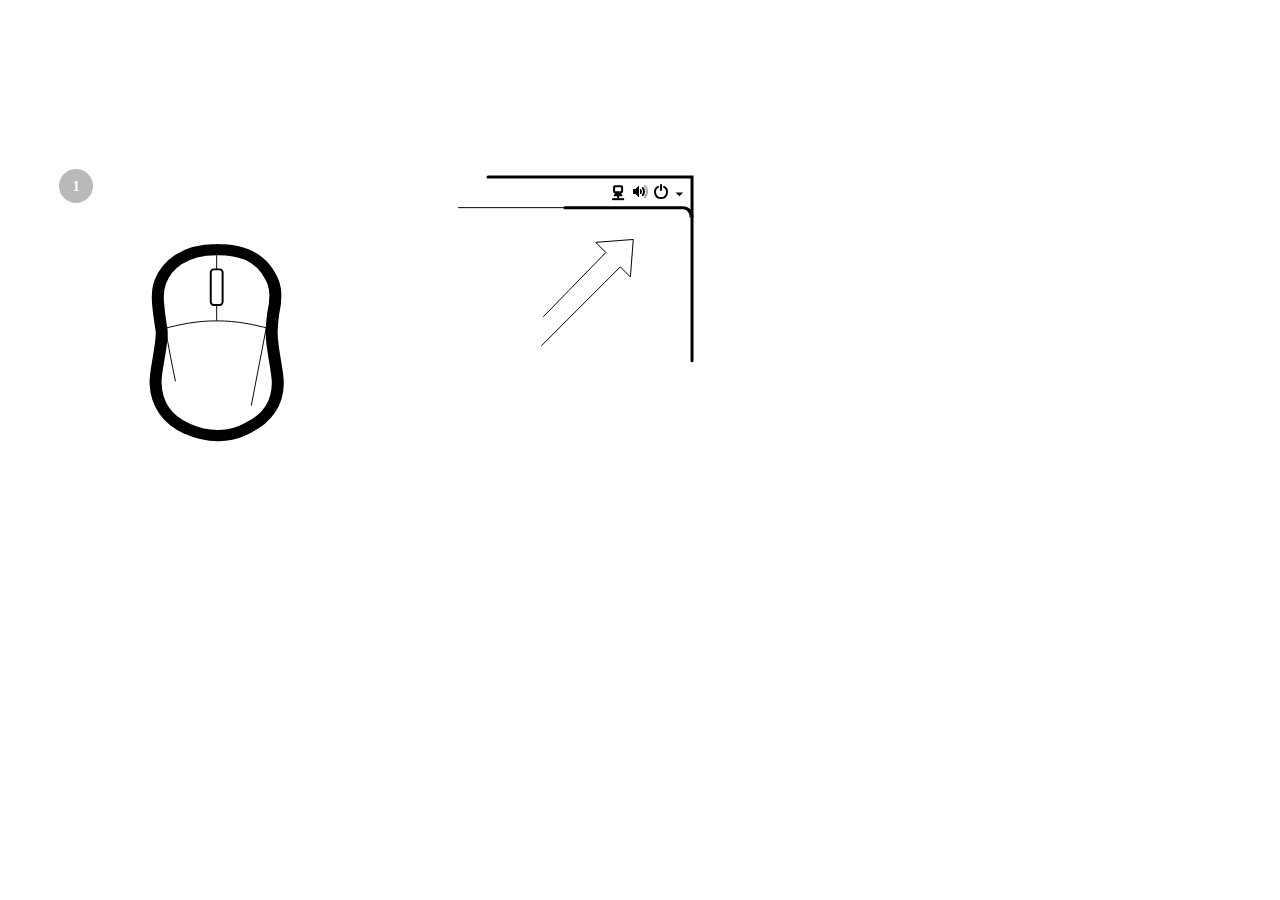
<file: gnome-help/C/gs-goa1/index.html>
<!DOCTYPE html>
<html><head data-gwd-animation-mode="proMode"><meta name="GCD" content="YTk3ODQ3ZWZhN2I4NzZmMzBkNTEwYjJl0903e4d1fb738ff34e916bdaeac182c2"/>
  <meta charset="utf-8">
  <meta name="generator" content="Google Web Designer 1.4.2.0915">
  <meta name="template" content="Banner 2.2.4">
  <meta name="environment" content="gwd-genericad">
  <meta name="viewport" content="width=device-width, initial-scale=1.0">
  <style type="text/css" id="gwd-lightbox-style">.gwd-lightbox{overflow:hidden}</style><style data-exports-type="gwd-pagedeck" data-gwd-node="true" type="text/css">.gwd-pagedeck{position:relative}.gwd-pagedeck>.gwd-page.transparent{opacity:0}.gwd-pagedeck>.gwd-page{position:absolute;top:0;left:0;-webkit-transition-property:-webkit-transform,opacity;-moz-transition-property:transform,opacity;transition-property:transform,opacity}.gwd-pagedeck>.gwd-page.linear{transition-timing-function:linear}.gwd-pagedeck>.gwd-page.ease-in{transition-timing-function:ease-in}.gwd-pagedeck>.gwd-page.ease-out{transition-timing-function:ease-out}.gwd-pagedeck>.gwd-page.ease{transition-timing-function:ease}.gwd-pagedeck>.gwd-page.ease-in-out{transition-timing-function:ease-in-out}</style><style data-exports-type="gwd-image" data-gwd-node="true" type="text/css">img[is=gwd-image].scaled-proportionally{background-repeat:no-repeat;background-position:center}</style><style data-exports-type="gwd-page" data-gwd-node="true" type="text/css">.gwd-inactive{visibility:hidden}</style>
  <style type="text/css" media="screen">html,body{width:100%;height:100%;margin:0px}.gwd-page-container{position:relative;width:100%;height:100%}.gwd-page-content{-webkit-transform:perspective(1400px) matrix3d(1, 0, 0, 0, 0, 1, 0, 0, 0, 0, 1, 0, 0, 0, 0, 1);-webkit-transform-style:preserve-3d;position:absolute;background-color:transparent}.gwd-page-wrapper{position:absolute;-webkit-transform:translateZ(0);background-color:#fff}.gwd-page-size{width:800px;height:600px}.gwd-img-1dkf{position:absolute;width:840px;height:400px;left:-11px;top:99px}.gwd-img-1uzx{position:absolute;opacity:0;left:449px;top:379px;-webkit-transform-origin:50% 50%;-webkit-transform:matrix3d(1, 0, 0, 0, 0, 1, 0, 0, 0, 0, 1, 0, 0, 0, 0, 1);width:32px;height:48px}.gwd-img-4pz1{position:absolute;width:220px;height:240px;opacity:0;left:469px;top:171px}@-webkit-keyframes gwd-gen-1tchgwdanimation_gwd-keyframes{0%{opacity:0;left:469px;top:171px;-webkit-animation-timing-function:ease}45.83%{opacity:0;left:469px;top:171px;-webkit-animation-timing-function:ease}52.78%{opacity:1;left:469px;top:197px;-webkit-animation-timing-function:ease}72.22%{opacity:1;left:469px;top:197px;-webkit-animation-timing-function:ease}79.17%{opacity:0;left:469px;top:234px;-webkit-animation-timing-function:linear}100%{opacity:0;left:469px;top:234px;-webkit-animation-timing-function:linear}}#page1.gwd-play-animation .gwd-gen-7oargwdanimation{-webkit-animation:gwd-gen-7oargwdanimation_gwd-keyframes 7.2s linear 0s infinite normal forwards}#page1.gwd-play-animation .gwd-gen-1tchgwdanimation{-webkit-animation:gwd-gen-1tchgwdanimation_gwd-keyframes 7.2s linear 0s infinite normal forwards}@-webkit-keyframes gwd-gen-7oargwdanimation_gwd-keyframes{0%{opacity:0;left:449px;top:379px;-webkit-transform-origin:50% 50%;-webkit-transform:matrix3d(1, 0, 0, 0, 0, 1, 0, 0, 0, 0, 1, 0, 0, 0, 0, 1);width:32px;height:48px;-webkit-animation-timing-function:linear}2.78%{opacity:0;left:449px;top:379px;-webkit-transform-origin:50% 50%;-webkit-transform:matrix3d(1, 0, 0, 0, 0, 1, 0, 0, 0, 0, 1, 0, 0, 0, 0, 1);width:32px;height:48px;-webkit-animation-timing-function:ease}15.28%{opacity:1;left:449px;top:379px;-webkit-transform-origin:50% 50%;-webkit-transform:matrix3d(1, 0, 0, 0, 0, 1, 0, 0, 0, 0, 1, 0, 0, 0, 0, 1);width:32px;height:48px;-webkit-animation-timing-function:ease}37.5%{opacity:0.999999940395355;left:646px;top:192px;-webkit-transform-origin:0px 0px 0px;-webkit-transform:matrix3d(1, 0, 0, 0, 0, 1, 0, 0, 0, 0, 1, 0, 0, 0, 0, 1);width:32px;height:48px;-webkit-animation-timing-function:linear}44.44%{opacity:0.999999940395355;left:646px;top:192px;-webkit-transform-origin:0px 0px;-webkit-transform:matrix(1, 0, 0, 1, 0, 0);width:32px;height:48px;-webkit-animation-timing-function:linear}45.83%{opacity:0.999999940395355;left:646px;top:192px;-webkit-transform-origin:0px 0px;-webkit-transform:matrix(1, 0, 0, 1, 0, 0);width:24px;height:36px;-webkit-animation-timing-function:linear}48.61%{opacity:0.999999940395355;left:646px;top:192px;-webkit-transform-origin:0px 0px;-webkit-transform:matrix(1, 0, 0, 1, 0, 0);width:32px;height:48px;-webkit-animation-timing-function:linear}58.33%{opacity:0.999999940395355;left:646px;top:192px;-webkit-transform-origin:0px 0px;-webkit-transform:matrix(1, 0, 0, 1, 0, 0);width:32px;height:48px;-webkit-animation-timing-function:linear}65.28%{opacity:0.999999940395355;left:508px;top:393px;-webkit-transform-origin:0px 0px;-webkit-transform:matrix(1, 0, 0, 1, 0, 0);width:32px;height:48px;-webkit-animation-timing-function:linear}70.83%{left:508px;top:393px;width:32px;height:48px;-webkit-animation-timing-function:linear}72.22%{opacity:0.999999940395355;left:508px;top:393px;-webkit-transform-origin:0px 0px;-webkit-transform:matrix(1, 0, 0, 1, 0, 0);width:24px;height:36px;-webkit-animation-timing-function:linear}75%{opacity:0.999999940395355;left:508px;top:393px;-webkit-transform-origin:0px 0px;-webkit-transform:matrix(1, 0, 0, 1, 0, 0);width:32px;height:48px;-webkit-animation-timing-function:linear}88.89%{left:508px;top:393px;-webkit-animation-timing-function:linear}100%{opacity:0;left:508px;top:393px;-webkit-transform-origin:0px 0px;-webkit-transform:matrix(1, 0, 0, 1, 0, 0);width:32px;height:48px;-webkit-animation-timing-function:linear}}</style>
  
  
  
  <script data-source="googbase_min.js" data-version="3" data-exports-type="googbase" type="text/javascript">+function(){(window.goog=window.goog||{}).inherits=function(a,d){function b(){}b.prototype=d.prototype;a.b=d.prototype;a.prototype=new b;a.prototype.constructor=a;a.a=function(a,b,f){for(var e=Array(arguments.length-2),c=2;c<arguments.length;c++)e[c-2]=arguments[c];return d.prototype[b].apply(a,e)}};}()
</script>
  <script data-source="gwd_webcomponents_min.js" data-version="4" data-exports-type="gwd_webcomponents" type="text/javascript">/**
 * @license
 * Copyright (c) 2014 The Polymer Project Authors. All rights reserved.
 * This code may only be used under the BSD style license found at http://polymer.github.io/LICENSE.txt
 * The complete set of authors may be found at http://polymer.github.io/AUTHORS.txt
 * The complete set of contributors may be found at http://polymer.github.io/CONTRIBUTORS.txt
 * Code distributed by Google as part of the polymer project is also
 * subject to an additional IP rights grant found at http://polymer.github.io/PATENTS.txt
 */
// @version 0.7.12
"undefined"==typeof WeakMap&&!function(){var e=Object.defineProperty,t=Date.now()%1e9,n=function(){this.name="__st"+(1e9*Math.random()>>>0)+(t++ +"__")};n.prototype={set:function(t,n){var o=t[this.name];return o&&o[0]===t?o[1]=n:e(t,this.name,{value:[t,n],writable:!0}),this},get:function(e){var t;return(t=e[this.name])&&t[0]===e?t[1]:void 0},"delete":function(e){var t=e[this.name];return t&&t[0]===e?(t[0]=t[1]=void 0,!0):!1},has:function(e){var t=e[this.name];return t?t[0]===e:!1}},window.WeakMap=n}(),function(e){function t(e){_.push(e),b||(b=!0,w(o))}function n(e){return window.ShadowDOMPolyfill&&window.ShadowDOMPolyfill.wrapIfNeeded(e)||e}function o(){b=!1;var e=_;_=[],e.sort(function(e,t){return e.uid_-t.uid_});var t=!1;e.forEach(function(e){var n=e.takeRecords();r(e),n.length&&(e.callback_(n,e),t=!0)}),t&&o()}function r(e){e.nodes_.forEach(function(t){var n=h.get(t);n&&n.forEach(function(t){t.observer===e&&t.removeTransientObservers()})})}function i(e,t){for(var n=e;n;n=n.parentNode){var o=h.get(n);if(o)for(var r=0;r<o.length;r++){var i=o[r],a=i.options;if(n===e||a.subtree){var d=t(a);d&&i.enqueue(d)}}}}function a(e){this.callback_=e,this.nodes_=[],this.records_=[],this.uid_=++E}function d(e,t){this.type=e,this.target=t,this.addedNodes=[],this.removedNodes=[],this.previousSibling=null,this.nextSibling=null,this.attributeName=null,this.attributeNamespace=null,this.oldValue=null}function s(e){var t=new d(e.type,e.target);return t.addedNodes=e.addedNodes.slice(),t.removedNodes=e.removedNodes.slice(),t.previousSibling=e.previousSibling,t.nextSibling=e.nextSibling,t.attributeName=e.attributeName,t.attributeNamespace=e.attributeNamespace,t.oldValue=e.oldValue,t}function u(e,t){return y=new d(e,t)}function c(e){return N?N:(N=s(y),N.oldValue=e,N)}function f(){y=N=void 0}function l(e){return e===N||e===y}function p(e,t){return e===t?e:N&&l(e)?N:null}function m(e,t,n){this.observer=e,this.target=t,this.options=n,this.transientObservedNodes=[]}var w,h=new WeakMap;if(/Trident|Edge/.test(navigator.userAgent))w=setTimeout;else if(window.setImmediate)w=window.setImmediate;else{var v=[],g=String(Math.random());window.addEventListener("message",function(e){if(e.data===g){var t=v;v=[],t.forEach(function(e){e()})}}),w=function(e){v.push(e),window.postMessage(g,"*")}}var b=!1,_=[],E=0;a.prototype={observe:function(e,t){if(e=n(e),!t.childList&&!t.attributes&&!t.characterData||t.attributeOldValue&&!t.attributes||t.attributeFilter&&t.attributeFilter.length&&!t.attributes||t.characterDataOldValue&&!t.characterData)throw new SyntaxError;var o=h.get(e);o||h.set(e,o=[]);for(var r,i=0;i<o.length;i++)if(o[i].observer===this){r=o[i],r.removeListeners(),r.options=t;break}r||(r=new m(this,e,t),o.push(r),this.nodes_.push(e)),r.addListeners()},disconnect:function(){this.nodes_.forEach(function(e){for(var t=h.get(e),n=0;n<t.length;n++){var o=t[n];if(o.observer===this){o.removeListeners(),t.splice(n,1);break}}},this),this.records_=[]},takeRecords:function(){var e=this.records_;return this.records_=[],e}};var y,N;m.prototype={enqueue:function(e){var n=this.observer.records_,o=n.length;if(n.length>0){var r=n[o-1],i=p(r,e);if(i)return void(n[o-1]=i)}else t(this.observer);n[o]=e},addListeners:function(){this.addListeners_(this.target)},addListeners_:function(e){var t=this.options;t.attributes&&e.addEventListener("DOMAttrModified",this,!0),t.characterData&&e.addEventListener("DOMCharacterDataModified",this,!0),t.childList&&e.addEventListener("DOMNodeInserted",this,!0),(t.childList||t.subtree)&&e.addEventListener("DOMNodeRemoved",this,!0)},removeListeners:function(){this.removeListeners_(this.target)},removeListeners_:function(e){var t=this.options;t.attributes&&e.removeEventListener("DOMAttrModified",this,!0),t.characterData&&e.removeEventListener("DOMCharacterDataModified",this,!0),t.childList&&e.removeEventListener("DOMNodeInserted",this,!0),(t.childList||t.subtree)&&e.removeEventListener("DOMNodeRemoved",this,!0)},addTransientObserver:function(e){if(e!==this.target){this.addListeners_(e),this.transientObservedNodes.push(e);var t=h.get(e);t||h.set(e,t=[]),t.push(this)}},removeTransientObservers:function(){var e=this.transientObservedNodes;this.transientObservedNodes=[],e.forEach(function(e){this.removeListeners_(e);for(var t=h.get(e),n=0;n<t.length;n++)if(t[n]===this){t.splice(n,1);break}},this)},handleEvent:function(e){switch(e.stopImmediatePropagation(),e.type){case"DOMAttrModified":var t=e.attrName,n=e.relatedNode.namespaceURI,o=e.target,r=new u("attributes",o);r.attributeName=t,r.attributeNamespace=n;var a=e.attrChange===MutationEvent.ADDITION?null:e.prevValue;i(o,function(e){return!e.attributes||e.attributeFilter&&e.attributeFilter.length&&-1===e.attributeFilter.indexOf(t)&&-1===e.attributeFilter.indexOf(n)?void 0:e.attributeOldValue?c(a):r});break;case"DOMCharacterDataModified":var o=e.target,r=u("characterData",o),a=e.prevValue;i(o,function(e){return e.characterData?e.characterDataOldValue?c(a):r:void 0});break;case"DOMNodeRemoved":this.addTransientObserver(e.target);case"DOMNodeInserted":var d,s,l=e.target;"DOMNodeInserted"===e.type?(d=[l],s=[]):(d=[],s=[l]);var p=l.previousSibling,m=l.nextSibling,r=u("childList",e.target.parentNode);r.addedNodes=d,r.removedNodes=s,r.previousSibling=p,r.nextSibling=m,i(e.relatedNode,function(e){return e.childList?r:void 0})}f()}},e.JsMutationObserver=a,e.MutationObserver||(e.MutationObserver=a)}(window),window.CustomElements=window.CustomElements||{flags:{}},function(e){var t=e.flags,n=[],o=function(e){n.push(e)},r=function(){n.forEach(function(t){t(e)})};e.addModule=o,e.initializeModules=r,e.hasNative=Boolean(document.registerElement),e.isIE=/Trident/.test(navigator.userAgent),e.useNative=!t.register&&e.hasNative&&!window.ShadowDOMPolyfill&&(!window.HTMLImports||window.HTMLImports.useNative)}(window.CustomElements),window.CustomElements.addModule(function(e){function t(e,t){n(e,function(e){return t(e)?!0:void o(e,t)}),o(e,t)}function n(e,t,o){var r=e.firstElementChild;if(!r)for(r=e.firstChild;r&&r.nodeType!==Node.ELEMENT_NODE;)r=r.nextSibling;for(;r;)t(r,o)!==!0&&n(r,t,o),r=r.nextElementSibling;return null}function o(e,n){for(var o=e.shadowRoot;o;)t(o,n),o=o.olderShadowRoot}function r(e,t){i(e,t,[])}function i(e,t,n){if(e=window.wrap(e),!(n.indexOf(e)>=0)){n.push(e);for(var o,r=e.querySelectorAll("link[rel="+a+"]"),d=0,s=r.length;s>d&&(o=r[d]);d++)o["import"]&&i(o["import"],t,n);t(e)}}var a=window.HTMLImports?window.HTMLImports.IMPORT_LINK_TYPE:"none";e.forDocumentTree=r,e.forSubtree=t}),window.CustomElements.addModule(function(e){function t(e,t){return n(e,t)||o(e,t)}function n(t,n){return e.upgrade(t,n)?!0:void(n&&a(t))}function o(e,t){b(e,function(e){return n(e,t)?!0:void 0})}function r(e){N.push(e),y||(y=!0,setTimeout(i))}function i(){y=!1;for(var e,t=N,n=0,o=t.length;o>n&&(e=t[n]);n++)e();N=[]}function a(e){E?r(function(){d(e)}):d(e)}function d(e){e.__upgraded__&&!e.__attached&&(e.__attached=!0,e.attachedCallback&&e.attachedCallback())}function s(e){u(e),b(e,function(e){u(e)})}function u(e){E?r(function(){c(e)}):c(e)}function c(e){e.__upgraded__&&e.__attached&&(e.__attached=!1,e.detachedCallback&&e.detachedCallback())}function f(e){for(var t=e,n=window.wrap(document);t;){if(t==n)return!0;t=t.parentNode||t.nodeType===Node.DOCUMENT_FRAGMENT_NODE&&t.host}}function l(e){if(e.shadowRoot&&!e.shadowRoot.__watched){g.dom&&console.log("watching shadow-root for: ",e.localName);for(var t=e.shadowRoot;t;)w(t),t=t.olderShadowRoot}}function p(e,n){if(g.dom){var o=n[0];if(o&&"childList"===o.type&&o.addedNodes&&o.addedNodes){for(var r=o.addedNodes[0];r&&r!==document&&!r.host;)r=r.parentNode;var i=r&&(r.URL||r._URL||r.host&&r.host.localName)||"";i=i.split("/?").shift().split("/").pop()}console.group("mutations (%d) [%s]",n.length,i||"")}var a=f(e);n.forEach(function(e){"childList"===e.type&&(M(e.addedNodes,function(e){e.localName&&t(e,a)}),M(e.removedNodes,function(e){e.localName&&s(e)}))}),g.dom&&console.groupEnd()}function m(e){for(e=window.wrap(e),e||(e=window.wrap(document));e.parentNode;)e=e.parentNode;var t=e.__observer;t&&(p(e,t.takeRecords()),i())}function w(e){if(!e.__observer){var t=new MutationObserver(p.bind(this,e));t.observe(e,{childList:!0,subtree:!0}),e.__observer=t}}function h(e){e=window.wrap(e),g.dom&&console.group("upgradeDocument: ",e.baseURI.split("/").pop());var n=e===window.wrap(document);t(e,n),w(e),g.dom&&console.groupEnd()}function v(e){_(e,h)}var g=e.flags,b=e.forSubtree,_=e.forDocumentTree,E=!window.MutationObserver||window.MutationObserver===window.JsMutationObserver;e.hasPolyfillMutations=E;var y=!1,N=[],M=Array.prototype.forEach.call.bind(Array.prototype.forEach),O=Element.prototype.createShadowRoot;O&&(Element.prototype.createShadowRoot=function(){var e=O.call(this);return window.CustomElements.watchShadow(this),e}),e.watchShadow=l,e.upgradeDocumentTree=v,e.upgradeDocument=h,e.upgradeSubtree=o,e.upgradeAll=t,e.attached=a,e.takeRecords=m}),window.CustomElements.addModule(function(e){function t(t,o){if(!t.__upgraded__&&t.nodeType===Node.ELEMENT_NODE){var r=t.getAttribute("is"),i=e.getRegisteredDefinition(t.localName)||e.getRegisteredDefinition(r);if(i&&(r&&i.tag==t.localName||!r&&!i["extends"]))return n(t,i,o)}}function n(t,n,r){return a.upgrade&&console.group("upgrade:",t.localName),n.is&&t.setAttribute("is",n.is),o(t,n),t.__upgraded__=!0,i(t),r&&e.attached(t),e.upgradeSubtree(t,r),a.upgrade&&console.groupEnd(),t}function o(e,t){Object.__proto__?e.__proto__=t.prototype:(r(e,t.prototype,t["native"]),e.__proto__=t.prototype)}function r(e,t,n){for(var o={},r=t;r!==n&&r!==HTMLElement.prototype;){for(var i,a=Object.getOwnPropertyNames(r),d=0;i=a[d];d++)o[i]||(Object.defineProperty(e,i,Object.getOwnPropertyDescriptor(r,i)),o[i]=1);r=Object.getPrototypeOf(r)}}function i(e){e.createdCallback&&e.createdCallback()}var a=e.flags;e.upgrade=t,e.upgradeWithDefinition=n,e.implementPrototype=o}),window.CustomElements.addModule(function(e){function t(t,o){var s=o||{};if(!t)throw new Error("document.registerElement: first argument `name` must not be empty");if(t.indexOf("-")<0)throw new Error("document.registerElement: first argument ('name') must contain a dash ('-'). Argument provided was '"+String(t)+"'.");if(r(t))throw new Error("Failed to execute 'registerElement' on 'Document': Registration failed for type '"+String(t)+"'. The type name is invalid.");if(u(t))throw new Error("DuplicateDefinitionError: a type with name '"+String(t)+"' is already registered");return s.prototype||(s.prototype=Object.create(HTMLElement.prototype)),s.__name=t.toLowerCase(),s.lifecycle=s.lifecycle||{},s.ancestry=i(s["extends"]),a(s),d(s),n(s.prototype),c(s.__name,s),s.ctor=f(s),s.ctor.prototype=s.prototype,s.prototype.constructor=s.ctor,e.ready&&v(document),s.ctor}function n(e){if(!e.setAttribute._polyfilled){var t=e.setAttribute;e.setAttribute=function(e,n){o.call(this,e,n,t)};var n=e.removeAttribute;e.removeAttribute=function(e){o.call(this,e,null,n)},e.setAttribute._polyfilled=!0}}function o(e,t,n){e=e.toLowerCase();var o=this.getAttribute(e);n.apply(this,arguments);var r=this.getAttribute(e);this.attributeChangedCallback&&r!==o&&this.attributeChangedCallback(e,o,r)}function r(e){for(var t=0;t<y.length;t++)if(e===y[t])return!0}function i(e){var t=u(e);return t?i(t["extends"]).concat([t]):[]}function a(e){for(var t,n=e["extends"],o=0;t=e.ancestry[o];o++)n=t.is&&t.tag;e.tag=n||e.__name,n&&(e.is=e.__name)}function d(e){if(!Object.__proto__){var t=HTMLElement.prototype;if(e.is){var n=document.createElement(e.tag);t=Object.getPrototypeOf(n)}for(var o,r=e.prototype,i=!1;r;)r==t&&(i=!0),o=Object.getPrototypeOf(r),o&&(r.__proto__=o),r=o;i||console.warn(e.tag+" prototype not found in prototype chain for "+e.is),e["native"]=t}}function s(e){return b(O(e.tag),e)}function u(e){return e?N[e.toLowerCase()]:void 0}function c(e,t){N[e]=t}function f(e){return function(){return s(e)}}function l(e,t,n){return e===M?p(t,n):D(e,t)}function p(e,t){e&&(e=e.toLowerCase()),t&&(t=t.toLowerCase());var n=u(t||e);if(n){if(e==n.tag&&t==n.is)return new n.ctor;if(!t&&!n.is)return new n.ctor}var o;return t?(o=p(e),o.setAttribute("is",t),o):(o=O(e),e.indexOf("-")>=0&&_(o,HTMLElement),o)}function m(e,t){var n=e[t];e[t]=function(){var e=n.apply(this,arguments);return g(e),e}}var w,h=e.isIE,v=e.upgradeDocumentTree,g=e.upgradeAll,b=e.upgradeWithDefinition,_=e.implementPrototype,E=e.useNative,y=["annotation-xml","color-profile","font-face","font-face-src","font-face-uri","font-face-format","font-face-name","missing-glyph"],N={},M="http://www.w3.org/1999/xhtml",O=document.createElement.bind(document),D=document.createElementNS.bind(document);w=Object.__proto__||E?function(e,t){return e instanceof t}:function(e,t){if(e instanceof t)return!0;for(var n=e;n;){if(n===t.prototype)return!0;n=n.__proto__}return!1},m(Node.prototype,"cloneNode"),m(document,"importNode"),h&&!function(){var e=document.importNode;document.importNode=function(){var t=e.apply(document,arguments);if(t.nodeType==t.DOCUMENT_FRAGMENT_NODE){var n=document.createDocumentFragment();return n.appendChild(t),n}return t}}(),document.registerElement=t,document.createElement=p,document.createElementNS=l,e.registry=N,e["instanceof"]=w,e.reservedTagList=y,e.getRegisteredDefinition=u,document.register=document.registerElement}),function(e){function t(){a(window.wrap(document)),window.CustomElements.ready=!0;var e=window.requestAnimationFrame||function(e){setTimeout(e,16)};e(function(){setTimeout(function(){window.CustomElements.readyTime=Date.now(),window.HTMLImports&&(window.CustomElements.elapsed=window.CustomElements.readyTime-window.HTMLImports.readyTime),document.dispatchEvent(new CustomEvent("WebComponentsReady",{bubbles:!0}))})})}var n=e.useNative,o=e.initializeModules,r=e.isIE;if(n){var i=function(){};e.watchShadow=i,e.upgrade=i,e.upgradeAll=i,e.upgradeDocumentTree=i,e.upgradeSubtree=i,e.takeRecords=i,e["instanceof"]=function(e,t){return e instanceof t}}else o();var a=e.upgradeDocumentTree,d=e.upgradeDocument;if(window.wrap||(window.ShadowDOMPolyfill?(window.wrap=window.ShadowDOMPolyfill.wrapIfNeeded,window.unwrap=window.ShadowDOMPolyfill.unwrapIfNeeded):window.wrap=window.unwrap=function(e){return e}),window.HTMLImports&&(window.HTMLImports.__importsParsingHook=function(e){e["import"]&&d(wrap(e["import"]))}),r&&"function"!=typeof window.CustomEvent&&(window.CustomEvent=function(e,t){t=t||{};var n=document.createEvent("CustomEvent");return n.initCustomEvent(e,Boolean(t.bubbles),Boolean(t.cancelable),t.detail),n.preventDefault=function(){Object.defineProperty(this,"defaultPrevented",{get:function(){return!0}})},n},window.CustomEvent.prototype=window.Event.prototype),"complete"===document.readyState||e.flags.eager)t();else if("interactive"!==document.readyState||window.attachEvent||window.HTMLImports&&!window.HTMLImports.ready){var s=window.HTMLImports&&!window.HTMLImports.ready?"HTMLImportsLoaded":"DOMContentLoaded";window.addEventListener(s,t)}else t()}(window.CustomElements);
"undefined"==typeof window.CustomEvent&&(window.CustomEvent=function(c,a){a=a||{};var b=document.createEvent("CustomEvent");b.initCustomEvent(c,Boolean(a.bubbles),Boolean(a.cancelable),a.detail);return b},window.CustomEvent.prototype=window.Event.prototype);"undefined"==typeof document.register&&(document.register=function(){return document.registerElement.apply(document,arguments)});

</script>
  <script data-source="gwdpage_min.js" data-version="8" data-exports-type="gwd-page" type="text/javascript">-function(){"use strict";var b;var c=function(a){setTimeout(a,0)};var d=function(a,h){var e;e=document.createEvent("Event");e.initEvent(a,!0,!0);h.dispatchEvent(e)};var f=function(){};goog.inherits(f,HTMLDivElement);b=f.prototype;b.createdCallback=function(){this.h=this.i.bind(this);this.a=[];this.g=this.b=this.f=!1;var a=parseInt(this.getAttribute("data-gwd-width"),10)||this.clientWidth;this.j=(parseInt(this.getAttribute("data-gwd-height"),10)||this.clientHeight)>=a;this.c=!1};
b.attachedCallback=function(){this.addEventListener("ready",this.h,!1);c(function(){this.a=Array.prototype.slice.call(this.querySelectorAll("*")).filter(function(a){return"function"!=typeof a.gwdLoad||"function"!=typeof a.gwdIsLoaded||a.gwdIsLoaded()?!1:!0},this);this.g=!0;0<this.a.length?(this.style.visibility="hidden",this.f=!1):g(this);this.b=!0;d("attached",this)}.bind(this))};
b.detachedCallback=function(){this.removeEventListener("ready",this.h,!1);this.classList.remove("gwd-play-animation");d("detached",this)};b.gwdActivate=function(){this.classList.remove("gwd-inactive");Array.prototype.slice.call(this.querySelectorAll("*")).forEach(function(a){"function"==typeof a.gwdActivate&&"function"==typeof a.gwdIsActive&&0==a.gwdIsActive()&&a.gwdActivate()});this.c=!0;this.b?this.b=!1:d("attached",this);d("pageactivated",this)};
b.gwdDeactivate=function(){this.classList.add("gwd-inactive");this.classList.remove("gwd-play-animation");Array.prototype.slice.call(this.querySelectorAll("*")).forEach(function(a){"function"==typeof a.gwdDeactivate&&"function"==typeof a.gwdIsActive&&1==a.gwdIsActive()&&a.gwdDeactivate()});this.c=!1;d("pagedeactivated",this);d("detached",this)};b.gwdIsActive=function(){return this.c};b.gwdIsLoaded=function(){return this.g&&0==this.a.length};
b.gwdLoad=function(){if(this.gwdIsLoaded())g(this);else for(var a=this.a.length-1;0<=a;a--)this.a[a].gwdLoad()};b.i=function(a){a=this.a.indexOf(a.target);0<=a&&(this.a.splice(a,1),0==this.a.length&&g(this))};var g=function(a){a.style.visibility="";a.f||(d("ready",a),d("pageload",a));a.f=!0};f.prototype.gwdPresent=function(){d("pagepresenting",this);this.classList.add("gwd-play-animation")};f.prototype.isPortrait=function(){return this.j};f.prototype.attributeChangedCallback=null;
document.registerElement("gwd-page",{prototype:f.prototype,"extends":"div"});}()
</script>
  <script data-source="gwdpagedeck_min.js" data-version="8" data-exports-type="gwd-pagedeck" type="text/javascript">-function(){"use strict";var g;var l=["-ms-","-moz-","-webkit-",""],m=function(a,c){for(var b,d,e=0;e<l.length;++e)b=l[e]+"transition-duration",d=""+c,a.style.setProperty(b,d)};function n(a,c,b,d,e,h,f){this.j=a;this.f=c;this.w=b;a=d||"none";this.l=e="none"===a?0:e||1E3;this.g=h||"linear";this.i=[];if(e){h=f||"top";if(f=this.j){f.classList.add("gwd-page");f.classList.add("center");f="center";if("push"==a)switch(h){case "top":f="top";break;case "bottom":f="bottom";break;case "left":f="left";break;case "right":f="right"}this.i.push(f);"fade"==a&&this.i.push("transparent")}f=this.f;e="center";if("none"!=a&&"fade"!=a)switch(h){case "top":e="bottom";break;case "bottom":e="top";
break;case "left":e="right";break;case "right":e="left"}f.classList.add(e);f.classList.add("gwd-page");"fade"==a&&f.classList.add("transparent")}}n.prototype.start=function(){if(this.l){var a=this.j,c=this.f;p(c,this.J.bind(this));a&&(m(a,this.l+"ms"),a.classList.add(this.g));m(c,this.l+"ms");c.classList.add(this.g);c.setAttribute("gwd-reflow",c.offsetWidth);if(a)for(var b=0;b<this.i.length;++b)a.classList.add(this.i[b]);q(c)}else this.w()};
var r=function(a,c,b,d){b="transform: matrix3d(1,0,0,0,0,1,0,0,0,0,1,0,"+b+","+d+",0,1);";return a+"."+c+"{-webkit-"+b+"-moz-"+b+"-ms-"+b+b+"}"},t="center top bottom left right transparent".split(" "),q=function(a){t.forEach(function(c){a.classList.remove(c)})},p=function(a,c){var b=function(){a.removeEventListener("webkitTransitionEnd",b);a.removeEventListener("transitionend",b);c()};a.addEventListener("webkitTransitionEnd",b);a.addEventListener("transitionend",b)};
n.prototype.J=function(){var a=this.j;a&&(q(a),m(a,0),a.classList.remove(this.g));m(this.f,0);this.f.classList.remove(this.g);this.w()};var u=function(a,c,b){var d;b?(d=document.createEvent("CustomEvent"),d.initCustomEvent(a,!0,!0,b)):(d=document.createEvent("Event"),d.initEvent(a,!0,!0));c.dispatchEvent(d)},w=function(a,c){var b=function(d){a.removeEventListener("attached",b);c(d)};a.addEventListener("attached",b)};var x=function(){};goog.inherits(x,HTMLDivElement);
x.prototype.createdCallback=function(){window.addEventListener("WebComponentsReady",this.I.bind(this),!1);this.u=this.h.bind(this,"shake");this.v=this.h.bind(this,"tilt");this.s=this.h.bind(this,"rotatetoportrait");this.o=this.h.bind(this,"rotatetolandscape");this.a=[];this.A=this.H.bind(this);this.D=this.F.bind(this);this.c=this.B=null;this.b=-1;this.m=!1;this.classList.add("gwd-pagedeck");Object.defineProperty(this,"currentIndex",{enumerable:!0,get:this.G.bind(this)})};
x.prototype.I=function(){this.a=Array.prototype.slice.call(this.querySelectorAll("div[is=gwd-page]"));this.a.forEach(function(a){a.classList.add("gwd-page")});for(u("beforepagesdetached",this,{pages:this.a.slice()});this.firstChild;)this.removeChild(this.firstChild);-1==this.b&&void 0!==this.C&&this.goToPage(this.C)};
x.prototype.attachedCallback=function(){if(!this.B){var a,c=this.id;a=this.offsetWidth;var b=this.offsetHeight,c=(c&&"#")+c+".gwd-pagedeck > .gwd-page";a=r(c,"center",0,0)+r(c,"top",0,b)+r(c,"bottom",0,-b)+r(c,"left",a,0)+r(c,"right",-a,0);b=document.createElement("style");void 0!==b.cssText?b.cssText=a:b.innerHTML=a;document.head.appendChild(b);this.B=b}this.addEventListener("pageload",this.A,!1);document.body.addEventListener("shake",this.u,!0);document.body.addEventListener("tilt",this.v,!0);document.body.addEventListener("rotatetoportrait",
this.s,!0);document.body.addEventListener("rotatetolandscape",this.o,!0)};x.prototype.detachedCallback=function(){this.removeEventListener("pageload",this.A,!1);document.body.removeEventListener("shake",this.u,!0);document.body.removeEventListener("tilt",this.v,!0);document.body.removeEventListener("rotatetoportrait",this.s,!0);document.body.removeEventListener("rotatetolandscape",this.o,!0)};
var z=function(a,c,b,d,e,h){if(!(a.b==c||0>c||c>a.a.length-1||a.c)){var f=a.a[a.b],k=a.a[c];a.b=c;a.c=new n(f,k,a.D,b,d,e,h);var v=k.gwdLoad&&!k.gwdIsLoaded();a.m=v;w(k,function(){k.gwdActivate();v?k.gwdLoad():y(this)}.bind(a));a.appendChild(k)}};x.prototype.H=function(a){this.m&&a.target.parentNode==this&&(y(this),this.m=!1)};var y=function(a){u("pagetransitionstart",a);a.c.start()};g=x.prototype;
g.F=function(){if(this.c){var a=this.c.j,c=this.c.f;this.c=null;u("pagetransitionend",this,{outgoingPage:a?a:null,incomingPage:c});a&&a.gwdDeactivate();c.gwdPresent()}};g.findPageIndexByAttributeValue=function(a,c){for(var b=this.a.length,d,e=0;e<b;e++)if(d=this.a[e],"boolean"==typeof c){if(d.hasAttribute(a))return e}else if(d.getAttribute(a)==c)return e;return-1};g.goToNextPage=function(a,c,b,d,e){var h=this.b,f=h+1;f>=this.a.length&&(f=a?0:h);z(this,f,c,b,d,e)};
g.goToPreviousPage=function(a,c,b,d,e){var h=this.b,f=this.a.length,k=h-1;0>k&&(k=a?f-1:h);z(this,k,c,b,d,e)};g.goToPage=function(a,c,b,d,e){this.a.length?(a="number"==typeof a?a:this.findPageIndexByAttributeValue("id",a),0<=a&&z(this,a,c,b,d,e)):this.C=a};g.G=function(){return 0<=this.b?this.b:void 0};g.getPages=function(){return this.a};g.getPage=function(a){if("number"!=typeof a){if(!a)return null;a=this.findPageIndexByAttributeValue("id",a)}return 0>a||a>this.a.length-1?null:this.a[a]};
g.getDefaultPage=function(){var a=this.getAttribute("default-page");return a?this.getPage(this.findPageIndexByAttributeValue("id",a)):this.getPage(0)};g.getOrientationSpecificPage=function(a,c){var b=this.getPage(c),d=b.getAttribute("alt-orientation-page");if(!d)return b;var e=b.isPortrait(),h=1==a,d=this.getPage(d);return h==e?b:d};g.h=function(a,c){if(c.target==document.body){var b=this.getPage(this.b);u(a,b,c.detail)}};
g.getElementById=function(a){for(var c=this.a.length,b=0;b<c;b++){var d=this.a[b].querySelector("#"+a);if(d)return d}return null};g.getElementsBySelector=function(a){for(var c=this.a.length,b=[],d=0;d<c;d++){var e=this.a[d].querySelectorAll(a);e&&(b=b.concat(Array.prototype.slice.call(e)))}return b};g.attributeChangedCallback=null;document.registerElement("gwd-pagedeck",{prototype:x.prototype,"extends":"div"});}()
</script>
  <script data-source="gwdgenericad_min.js" data-version="3" data-exports-type="gwd-genericad" type="text/javascript">-function(){"use strict";var b;var d=function(){};goog.inherits(d,HTMLElement);b=d.prototype;b.createdCallback=function(){this.c=this.f.bind(this);this.b=this.a=null};b.attachedCallback=function(){this.a=this.querySelector("[is=gwd-pagedeck]");window.addEventListener("resize",this.c,!1)};b.detachedCallback=function(){window.removeEventListener("resize",this.c,!1)};b.initAd=function(){var a;a=document.createEvent("Event");a.initEvent("adinitialized",!0,!0);this.dispatchEvent(a);this.goToPage()};
b.goToPage=function(a,c,e,f,g){this.a.getPage(this.a.currentIndex);if(a=a?this.a.getPage(a):this.a.getDefaultPage())a=this.a.getOrientationSpecificPage(window.innerHeight>=window.innerWidth?1:2,a.id),c?this.a.goToPage(a.id,c,e,f,g):this.a.goToPage(a.id)};b.f=function(){var a=window.innerHeight>=window.innerWidth?1:2;this.b!=a&&(this.b=a,(a=this.a.getPage(this.a.currentIndex))&&this.goToPage(a.id))};b.exit=function(a,c){window.open(a,"_newtab");c&&this.goToPage()};b.attributeChangedCallback=null;
document.registerElement("gwd-genericad",{prototype:d.prototype});}()
</script>
  <script data-source="gwdimage_min.js" data-version="6" data-exports-type="gwd-image" type="text/javascript">-function(){"use strict";var c=function(a){return"gwd-page"==a.tagName.toLowerCase()||"gwd-page"==a.getAttribute("is")},e=function(a){if(c(a))return a;for(;a&&9!=a.nodeType;)if((a=a.parentElement)&&c(a))return a;return null};var f=function(a,b){var d;d=document.createEvent("Event");d.initEvent(a,!0,!0);b.dispatchEvent(d)};var g=function(){};goog.inherits(g,HTMLImageElement);g.prototype.createdCallback=function(){this.b=this.c.bind(this);this.a=0;var a=this.getAttribute("src");a&&(this.setAttribute("source",a),this.removeAttribute("src"));this.addEventListener("load",this.b,!1);this.addEventListener("error",this.b,!1)};
g.prototype.attachedCallback=function(){if("function"==typeof this.gwdLoad&&"function"==typeof this.gwdIsLoaded&&!this.gwdIsLoaded()){var a=e(this),b=a&&"function"==typeof a.gwdIsLoaded;(!a||b&&a.gwdIsLoaded())&&this.gwdLoad()}};g.prototype.gwdIsLoaded=function(){return 2==this.a||3==this.a};g.prototype.gwdLoad=function(){var a=this.getAttribute("source");a?(this.a=1,this.setAttribute("src",a)):f("load",this)};g.prototype.c=function(a){this.a=a&&"error"==a.type?3:2;h(this);f("ready",this)};
var h=function(a){if(2==a.a){var b=a.getAttribute("source"),d=a.getAttribute("scaling")||"stretch";b&&("stretch"!=d?(a.classList.add("scaled-proportionally"),a.style.backgroundImage="url("+JSON.stringify(b)+")",a.style.backgroundSize="none"!=d?d:"auto","[data-uri]"!=a.getAttribute("src")&&a.setAttribute("src","[data-uri]")):(a.classList.remove("scaled-proportionally"),
a.style.backgroundImage="",b!=a.getAttribute("src")&&a.setAttribute("src",b)))}};g.prototype.attributeChangedCallback=function(a){"source"==a&&0!==this.a&&this.gwdLoad();"scaling"==a&&h(this)};document.registerElement("gwd-image",{prototype:g.prototype,"extends":"img"});}()
</script>
</head>

<body>
  <gwd-genericad id="gwd-ad">
    <div is="gwd-pagedeck" class="gwd-page-container" id="pagedeck">
      <div is="gwd-page" id="page1" class="gwd-page-wrapper gwd-page-size gwd-lightbox" data-gwd-width="800px" data-gwd-height="600px">
        <div class="gwd-page-content gwd-page-size">
          <img is="gwd-image" source="bg.svg" id="background" class="gwd-img-1dkf">
          <img is="gwd-image" source="top-bar-menu.svg" id="menu" class="gwd-img-4pz1 gwd-gen-1tchgwdanimation">
          <img is="gwd-image" source="pointer.svg" id="pointer" class="gwd-img-1uzx gwd-gen-7oargwdanimation">
        </div>
      </div>
    </div>
  </gwd-genericad>
  <script type="text/javascript" id="gwd-init-code">
    (function() {
      document.body.style.opacity = "0";
      var gwdAd = document.getElementById('gwd-ad');
      /**
       * Handles the DOMContentLoaded event. The DOMContentLoaded event is
       * fired when the document has been completely loaded and parsed.
       */

      function handleDomContentLoaded(event) {
        // This is a good place to show a loading or branding image while
        // the ad loads.
      }

      /**
       * Handles the WebComponentsReady event. This event is fired when all
       * custom elements have been registered and upgraded.
       */
      function handleWebComponentsReady(event) {
        document.body.style.opacity = "";
        // Start the Ad lifecycle.
        setTimeout(function() {
          gwdAd.initAd();
        }, 0);
      }

      /**
       * Handles the event that is dispatched after the Ad has been
       * initialized and before the default page of the Ad is shown.
       */
      function handleAdInitialized(event) {
        // This marks the end of the polite load phase of the Ad. If a
        // loading image was shown to the user, this is a good place to
        // remove it.
      }

      window.addEventListener('DOMContentLoaded',
        handleDomContentLoaded, false);
      window.addEventListener('WebComponentsReady',
        handleWebComponentsReady, false);
      window.addEventListener('adinitialized',
        handleAdInitialized, false);
    })();
  </script>


</body></html>
</file>
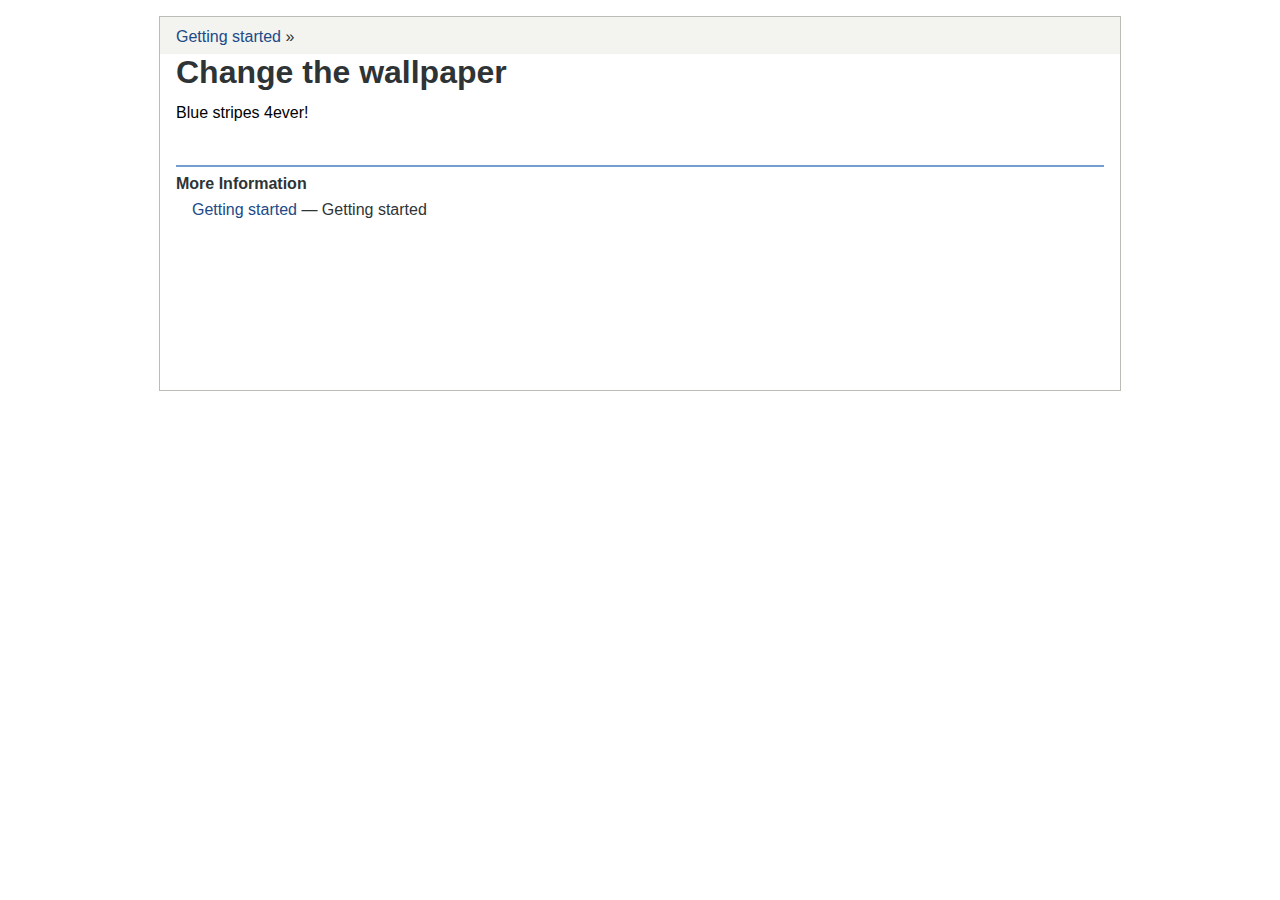
<file: getting-started/C/custom-video-controls/change-wallpaper.html>
<html>
<head>
<meta http-equiv="Content-Type" content="text/html; charset=UTF-8">
<meta name="viewport" content="width=device-width, initial-scale=1.0, user-scalable=yes">
<title>Change the wallpaper</title>
<link rel="stylesheet" type="text/css" href="C.css">
<script type="text/javascript" src="jquery.js"></script><script type="text/javascript" src="jquery.syntax.js"></script><script type="text/javascript" src="yelp.js"></script>
</head>
<body><div class="page">
<div class="header"><div class="trails"><div class="trail">
<a class="trail" href="index.html" title="Getting started">Getting started</a> » </div></div></div>
<div class="body">
<div class="hgroup"><h1 class="title"><span class="title">Change the wallpaper</span></h1></div>
<div class="region">
<div class="contents"><p class="p">Blue stripes 4ever!</p></div>
<div class="sect sect-links">
<div class="hgroup"></div>
<div class="contents"><div class="links seealsolinks"><div class="inner">
<div class="title"><h2><span class="title">More Information</span></h2></div>
<div class="region"><ul><li class="links ">
<a href="index.html" title="Getting started">Getting started</a><span class="desc"> — Getting started</span>
</li></ul></div>
</div></div></div>
</div>
</div>
<div class="clear"></div>
</div>
<div class="footer"></div>
</div></body>
</html>
</file>
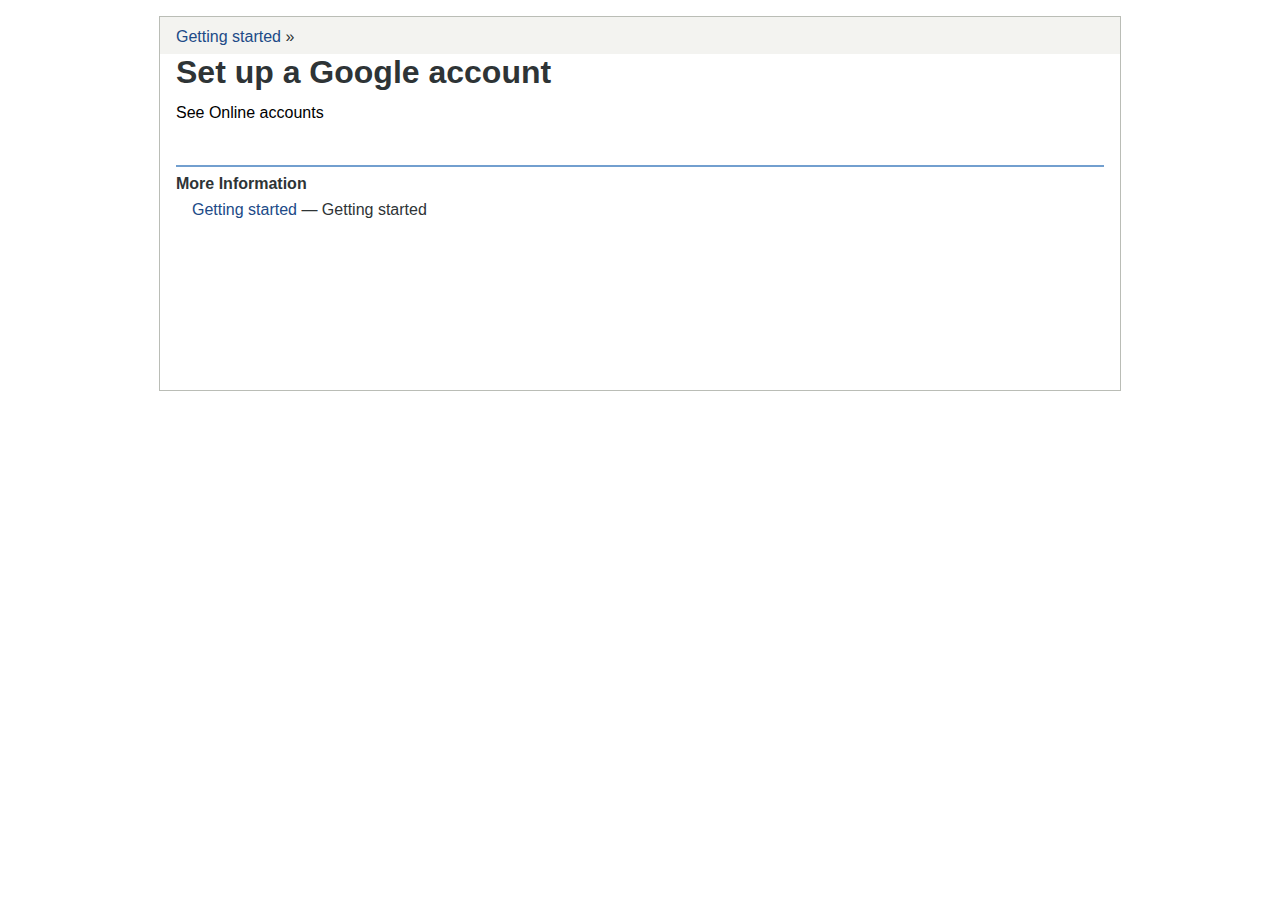
<file: getting-started/C/custom-video-controls/google account.html>
<html>
<head>
<meta http-equiv="Content-Type" content="text/html; charset=UTF-8">
<meta name="viewport" content="width=device-width, initial-scale=1.0, user-scalable=yes">
<title>Set up a Google account</title>
<link rel="stylesheet" type="text/css" href="C.css">
<script type="text/javascript" src="jquery.js"></script><script type="text/javascript" src="jquery.syntax.js"></script><script type="text/javascript" src="yelp.js"></script>
</head>
<body><div class="page">
<div class="header"><div class="trails"><div class="trail">
<a class="trail" href="index.html" title="Getting started">Getting started</a> » </div></div></div>
<div class="body">
<div class="hgroup"><h1 class="title"><span class="title">Set up a Google account</span></h1></div>
<div class="region">
<div class="contents"><p class="p">See Online accounts</p></div>
<div class="sect sect-links">
<div class="hgroup"></div>
<div class="contents"><div class="links seealsolinks"><div class="inner">
<div class="title"><h2><span class="title">More Information</span></h2></div>
<div class="region"><ul><li class="links ">
<a href="index.html" title="Getting started">Getting started</a><span class="desc"> — Getting started</span>
</li></ul></div>
</div></div></div>
</div>
</div>
<div class="clear"></div>
</div>
<div class="footer"></div>
</div></body>
</html>
</file>
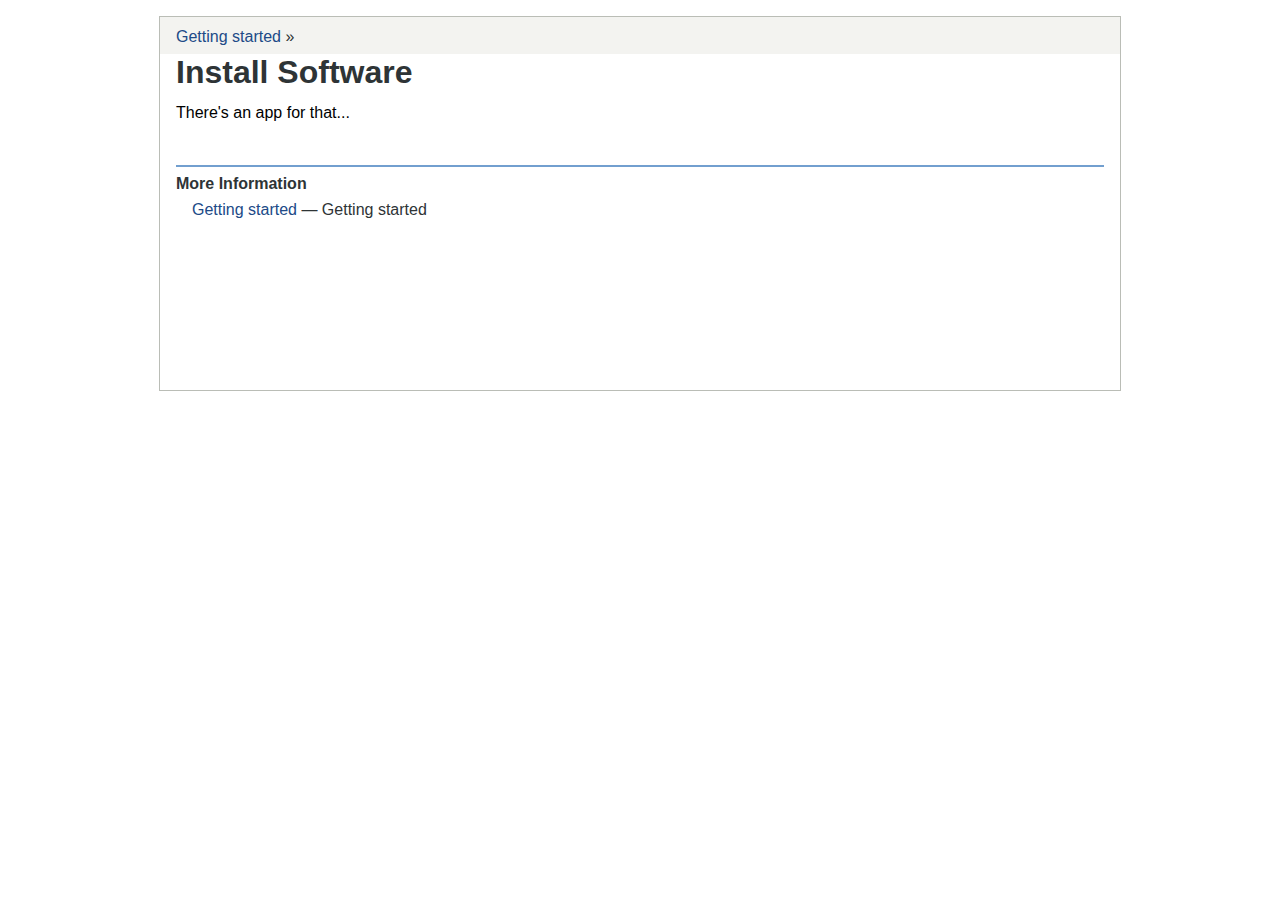
<file: getting-started/C/custom-video-controls/install-software.html>
<html>
<head>
<meta http-equiv="Content-Type" content="text/html; charset=UTF-8">
<meta name="viewport" content="width=device-width, initial-scale=1.0, user-scalable=yes">
<title>Install Software</title>
<link rel="stylesheet" type="text/css" href="C.css">
<script type="text/javascript" src="jquery.js"></script><script type="text/javascript" src="jquery.syntax.js"></script><script type="text/javascript" src="yelp.js"></script>
</head>
<body><div class="page">
<div class="header"><div class="trails"><div class="trail">
<a class="trail" href="index.html" title="Getting started">Getting started</a> » </div></div></div>
<div class="body">
<div class="hgroup"><h1 class="title"><span class="title">Install Software</span></h1></div>
<div class="region">
<div class="contents"><p class="p">There's an app for that...</p></div>
<div class="sect sect-links">
<div class="hgroup"></div>
<div class="contents"><div class="links seealsolinks"><div class="inner">
<div class="title"><h2><span class="title">More Information</span></h2></div>
<div class="region"><ul><li class="links ">
<a href="index.html" title="Getting started">Getting started</a><span class="desc"> — Getting started</span>
</li></ul></div>
</div></div></div>
</div>
</div>
<div class="clear"></div>
</div>
<div class="footer"></div>
</div></body>
</html>
</file>
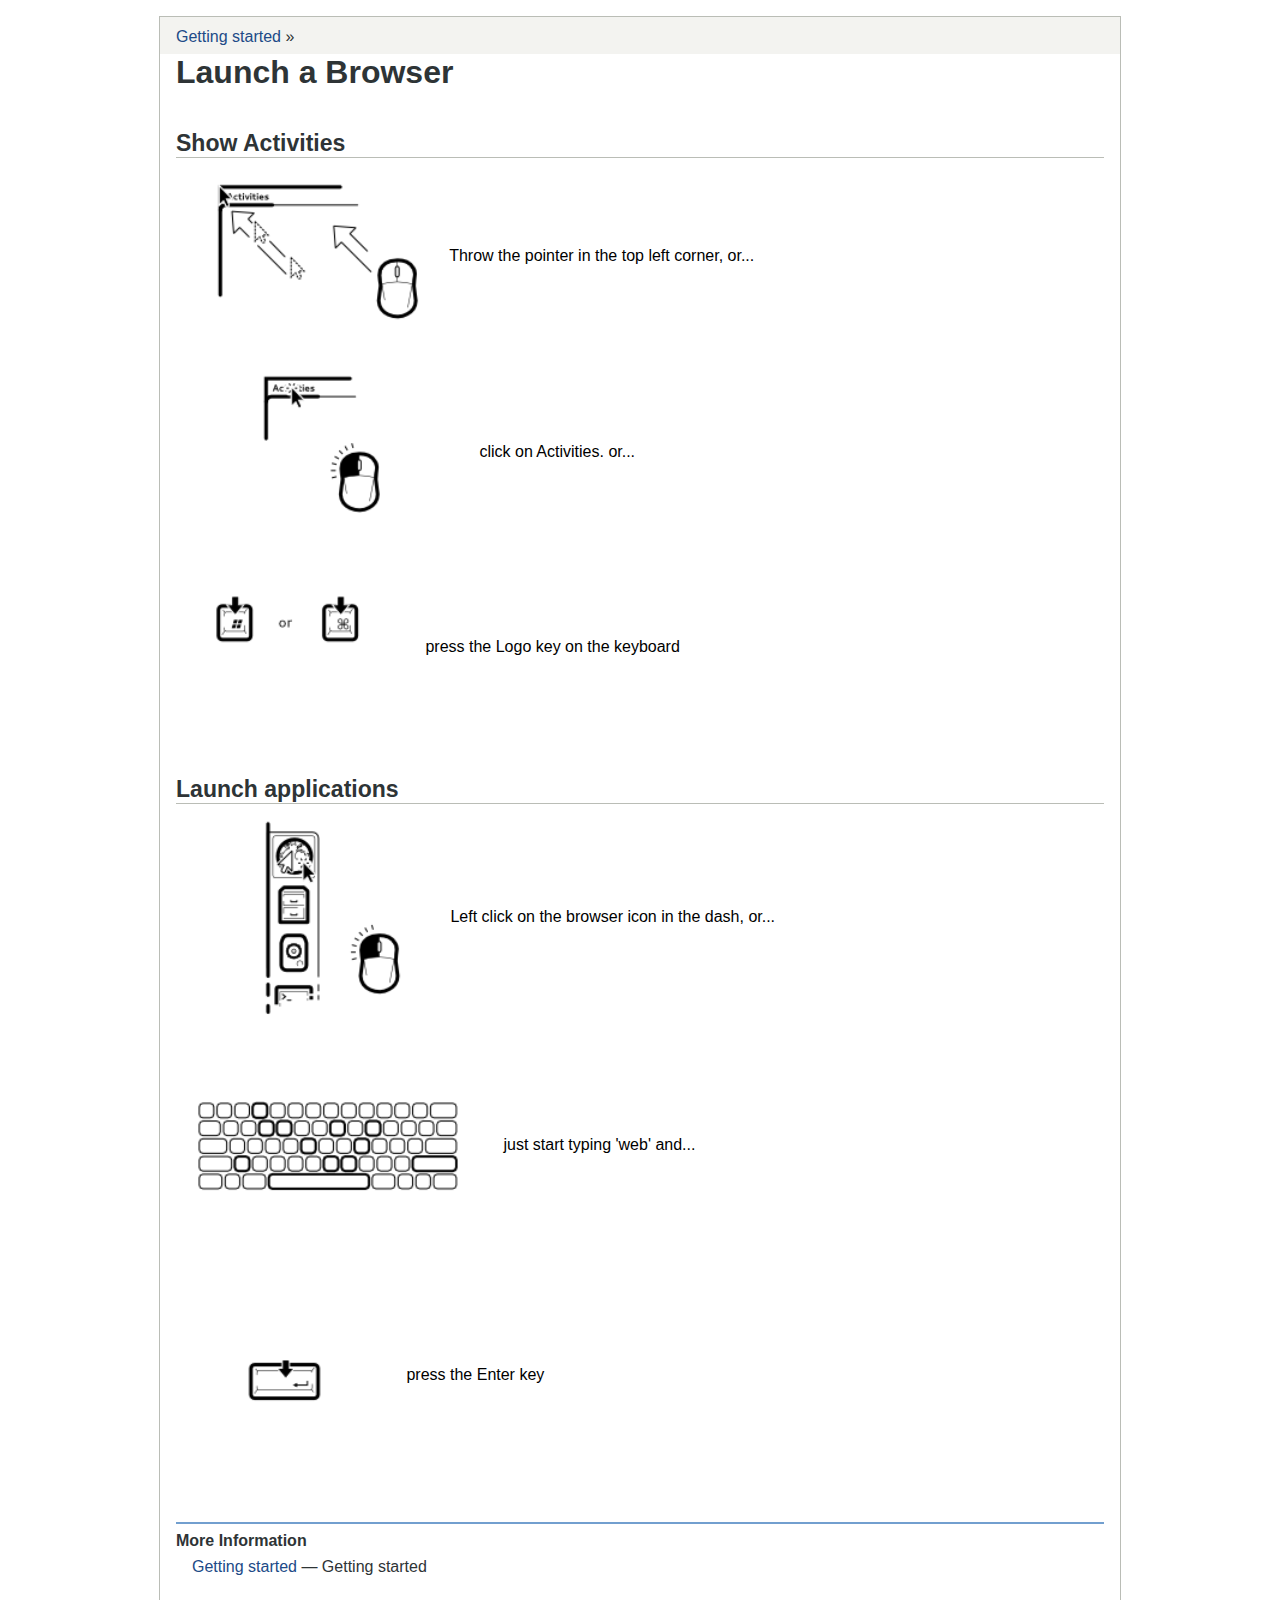
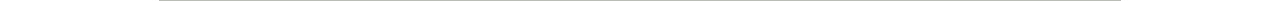
<file: getting-started/C/custom-video-controls/shell-overview.html>
<html>
<head>
<meta http-equiv="Content-Type" content="text/html; charset=UTF-8">
<meta name="viewport" content="width=device-width, initial-scale=1.0, user-scalable=yes">
<title>Launch a Browser</title>
<link rel="stylesheet" type="text/css" href="C.css">
<script type="text/javascript" src="jquery.js"></script><script type="text/javascript" src="jquery.syntax.js"></script><script type="text/javascript" src="yelp.js"></script>
</head>
<body><div class="page">
<div class="header"><div class="trails"><div class="trail">
<a class="trail" href="index.html" title="Getting started">Getting started</a> » </div></div></div>
<div class="body">
<div class="hgroup"><h1 class="title"><span class="title">Launch a Browser</span></h1></div>
<div class="region">
<div class="contents"></div>
<div id="" class="sect"><div class="inner">
<div class="hgroup"><h2 class="title"><span class="title">Show Activities</span></h2></div>
<div class="region"><div class="contents">
<p class="p">
      <span class="media media-image"><img src="figures/hot-corner.png" alt=""></span>
     Throw the pointer in the top left corner, or...
    </p>
<p class="p">
      <span class="media media-image"><img src="figures/hot-corner2.png" alt=""></span>
      click on Activities. or...
    </p>
<p class="p">
      <span class="media media-image"><img src="figures/super-key.png" alt=""></span>
      press the Logo key on the keyboard
    </p>
</div></div>
</div></div>
<div id="" class="sect"><div class="inner">
<div class="hgroup"><h2 class="title"><span class="title">Launch applications</span></h2></div>
<div class="region"><div class="contents">
<p class="p">
      <span class="media media-image"><img src="figures/dash.png" alt=""></span>
      Left click on the browser icon in the dash, or...
    </p>
<p class="p">
      <span class="media media-image"><img src="figures/keyboard.png" alt=""></span>
      just start typing 'web' and...
    </p>
<p class="p">
      <span class="media media-image"><img src="figures/enter.png" alt=""></span>
      press the Enter key
    </p>
</div></div>
</div></div>
<div class="sect sect-links">
<div class="hgroup"></div>
<div class="contents"><div class="links seealsolinks"><div class="inner">
<div class="title"><h2><span class="title">More Information</span></h2></div>
<div class="region"><ul><li class="links ">
<a href="index.html" title="Getting started">Getting started</a><span class="desc"> — Getting started</span>
</li></ul></div>
</div></div></div>
</div>
</div>
<div class="clear"></div>
</div>
<div class="footer"></div>
</div></body>
</html>
</file>
<file: getting-started/C/custom-video-controls/C.css>
html { height: 100%; }
body {
  font-family: sans-serif;
  margin: 0; padding: 0;
  background-color: #ffffff;
  color: #000000;
  direction: ltr;
}
div.page {
  margin: 1em auto 1em auto;
  max-width: 60em;
  border: solid 1px #babdb6;
}
div.body {
  margin: 0;
  padding-left: 1em;
  padding-right: 1em;
  padding-bottom: 1em;
  min-height: 20em;
  background-color: #ffffff;
}
div.header { margin: 0; }
div.footer { margin: 0; }
div.sect {
  margin-top: 2.4em;
  clear: both;
}
div.sect div.sect {
  margin-top: 1.44em;
  margin-left: 1.72em;
}
div.trails {
  margin: 0;
  padding: 0.5em 1em 0.5em 1em;
  background-color: #f3f3f0;
}
div.trail {
  margin: 0.2em 0 0 0;
  padding: 0 1em 0 1em;
  text-indent: -1em;
  color: #2e3436;
}
a.trail { white-space: nowrap; }
div.hgroup {
  margin: 0 0 0.5em 0;
  color: #2e3436;
}
div.sect div.hgroup {
  border-bottom: solid 1px #babdb6;
}
div.sect-links div.hgroup {
  border-bottom: solid 2px #729fcf;
}
div.sect div.sect-links {
  margin-left: 0;
}
div.sect div.sect-links div.hgroup {
  border: none;
}
h1, h2, h3, h4, h5, h6, h7 {
  margin: 0; padding: 0;
  color: #2e3436;
  font-weight: bold;
}
h1 { font-size: 2em; }
h2 { font-size: 1.44em; }
h3.title, h4.title, h5.title, h6.title, h7.title { font-size: 1.2em; }
h3, h4, h5, h6, h7 { font-size: 1em; }

p { line-height: 1.72em; }
div, pre, p { margin: 1em 0 0 0; padding: 0; }
div.contents > *:first-child,
th > *:first-child, td > *:first-child,
dt > *:first-child, dd > *:first-child,
li > *:first-child { margin-top: 0; }
div.inner, div.region, div.contents, pre.contents { margin-top: 0; }
pre.contents div { margin-top: 0 !important; }
p img { vertical-align: middle; }
div.clear {
  margin: 0; padding: 0;
  height: 0; line-height: 0;
  clear: both;
}

div.about {
  color: #2e3436;
}
div.about > div.hgroup {
  margin: 0; padding: 0;
  text-align: center;
  border: none;
}
div.about > div.hgroup > h2 {
  margin: 0; padding: 0.2em;
  font-size: inherit;
  cursor: pointer;
}
div.copyrights {
  margin: 1em;
  text-align: center;
}
div.copyright {
  margin: 0;
}
div.aboutblurb {
  display: inline-block;
  vertical-align: top;
  text-align: left;
  max-width: 18em;
  margin: 0 1em 1em 1em;
}
ul.credits, ul.credits li {
  margin: 0; padding: 0;
  list-style-type: none;
}
ul.credits li {
  margin-left: 1em;
  text-indent: -1em;
}

table {
  border-collapse: collapse;
  border-color: #2e3436;
  border-width: 1px;
}
td, th {
  padding: 0.5em;
  vertical-align: top;
  border-color: #2e3436;
  border-width: 1px;
}
thead td, thead th, tfoot td, tfoot th {
  font-weight: bold;
  color: #2e3436;
  background-color: #e5e5e3;
}

ul, ol, dl { margin: 0; padding: 0; }
li {
  margin: 1em 0 0 0;
  margin-left: 2.4em;
  padding: 0;
}
li:first-child { margin-top: 0; }
dt { margin-top: 1em; }
dt:first-child { margin-top: 0; }
dt + dt { margin-top: 0; }
dd {
  margin: 0.2em 0 0 0;
  margin-left: 1.44em;
}
ol.compact li { margin-top: 0.2em; }
ul.compact li { margin-top: 0.2em; }
ol.compact li:first-child { margin-top: 0; }
ul.compact li:first-child { margin-top: 0; }
dl.compact dt { margin-top: 0.2em; }
dl.compact dt:first-child { margin-top: 0; }
dl.compact dt + dt { margin-top: 0; }

a {
  text-decoration: none;
  color: #204a87;
}
a:visited { color: #5c3566; }
a:hover {
  border-bottom: dotted 1px #729fcf;
}
p a {
  border-bottom: dotted 1px #729fcf;
}
a img { border: none; }
@media only screen and (max-width: 400px) {
  div.page {
    margin: 0;
    border: none;
  }
  div.body {
    padding-left: 0;
    padding-right: 0;
  }
  div.body > div.hgroup,
  div.body > div.region > div.contents > *,
  div.body > div.region > div.sect > div.inner > div.hgroup > *,
  div.body > div.region > div.sect > div.inner > div.region > div.contents > * {
    margin-left: 12px;
    margin-right: 12px;
  }
  div.body > div.region > div.sect-links {
    margin-left: 0;
    margin-right: 0;
  }
  div.trails {
    padding: 12px;
  }
  li {
    margin-left: 1.44em;
  }
}

div.title {
  margin: 0 0 0.2em 0;
  font-weight: bold;
  color: #2e3436;
}
div.title h1, div.title h2, div.title h3, div.title h4, div.title h5, div.title h6 {
  margin: 0;
  font-size: inherit;
  font-weight: inherit;
  color: inherit;
}
div.desc { margin: 0 0 0.2em 0; }
div.contents + div.desc { margin: 0.2em 0 0 0; }
pre.contents {
  padding: 0.5em 1em 0.5em 1em;
}
div.links .desc { color: #2e3436; }
div.links ul { margin: 0; padding: 0; }
div.links ul ul {
  margin-left: 1em;
}
li.links {
  margin: 0.5em 0 0.5em 0;
  padding: 0;
  padding-left: 1em;
  list-style-type: none;
}
div.sectionlinks {
  display: inline-block;
  padding: 0 1em 0 1em;
  background-color: #e6f2ff;
  border: solid 1px #729fcf;
}
div.sectionlinks ul { margin: 0; }
div.sectionlinks li { padding: 0; }
div.sectionlinks div.title { margin: 0.5em 0 0.5em 0; }
div.sectionlinks div.sectionlinks {
  display: block;
  margin: 0.5em 0 0 0;
  padding: 0;
  border: none;
}
div.sectionlinks div.sectionlinks li {
  padding-left: 1.44em;
}
div.nextlinks {
  margin-left: 1.2em;
  float: right;
  clear: both;
}
a.nextlinks-prev::before {
  content: '◀  ';
  color: #2e3436;
  vertical-align: bottom;
}
a.nextlinks-next::after {
  content: '  ▶';
  color: #2e3436;
}
div.serieslinks {
  display: inline-block;
  padding: 0 1em 0 1em;
  background-color: #e6f2ff;
  border: solid 1px #729fcf;
}
div.serieslinks ul { margin: 0; }
div.serieslinks li { padding: 0; }
div.serieslinks div.title { margin: 0.5em 0 0.5em 0; }
pre.numbered {
  margin: 0;
  padding: 0.5em;
  float: left;
  margin-right: 0.5em;
  text-align: right;
  color: #2e3436;
  background-color: #fffacc;
}
div.code {
  background: url('yelp-code.png') no-repeat top right;
  border: solid 1px #babdb6;
}
div.example {
  border-left: solid 4px #babdb6;
  padding-left: 1em;
}
div.figure {
  margin-left: 1.72em;
  padding: 4px;
  color: #2e3436;
  border: solid 1px #babdb6;
  background-color: #f3f3f0;
}
div.figure > div.inner > a.zoom {
  float: right;
}
div.figure > div.inner > div.region > div.contents {
  margin: 0;
  padding: 0.5em 1em 0.5em 1em;
  clear: both;
  text-align: center;
  color: #000000;
  border: solid 1px #babdb6;
  background-color: #ffffff;
}
div.list > div.inner > div.title { margin-bottom: 0.5em; }
div.listing > div.inner { margin: 0; padding: 0; }
div.listing > div.inner > div.region > div.desc { font-style: italic; }
div.note {
  padding: 6px;
  border: solid 1px #e5e5e3;
  background-color: #f3f3f0;
}
div.note > div.inner > div.title {
  margin-left: 30px;
}
div.note > div.inner > div.region > div.contents {
  margin: 0; padding: 0;
  margin-left: 30px;
}
div.note > div.inner {
  margin: 0; padding: 0;
  background-image: url("yelp-note.png");
  background-position: left top;
  background-repeat: no-repeat;
  min-height: 24px;
}
div.note-advanced > div.inner {  }
div.note-bug > div.inner { background-image: url("yelp-note-bug.png"); }
div.note-important > div.inner { background-image: url("yelp-note-important.png"); }
div.note-tip > div.inner { background-image: url("yelp-note-tip.png"); }
div.note-warning > div.inner { background-image: url("yelp-note-warning.png"); }
div.note-sidebar {
  float: right;
  max-width: 40%;
  margin-left: 6px;
  padding: 6px;
}
div.note-sidebar > div.inner { background-image: none; }
div.note-sidebar > div.inner > div.title { margin-left: 0px; }
div.note-sidebar > div.inner > div.region > div.contents { margin-left: 0px; }
div.quote {
  padding: 0;
  background-image: url('yelp-quote-201C.png');
  background-repeat: no-repeat;
  background-position: top left;
  min-height: 48px;
}
div.quote > div.inner > div.title {
  margin: 0 0 0.5em 0;
  margin-left: 48px;
}
blockquote {
  margin: 0; padding: 0;
  margin-left: 48px;
}
div.quote > div.inner > div.region > div.cite {
  margin-top: 0.5em;
  margin-left: 48px;
  color: #2e3436;
}
div.quote > div.inner > div.region > div.cite::before {
  
  content: '― ';
  color: #2e3436;
}
div.screen {
  background-color: #f3f3f0;
  border: solid 1px #babdb6;
}
ol.steps, ul.steps {
  margin: 0;
  padding: 0.5em 1em 0.5em 1em;
  border-left: solid 4px #edd400;
  -moz-box-shadow: 0 1px 2px #babdb6;
  -webkit-box-shadow: 0 1px 2px #babdb6;
  box-shadow: 0 1px 2px #babdb6;
}
ol.steps .steps {
  padding: 0;
  border: none;
  background-color: none;
  -moz-box-shadow: none;
  -webkit-box-shadow: none;
  box-shadow: none;
}
li.steps { margin-left: 1.44em; }
li.steps li.steps { margin-left: 2.4em; }
div.synopsis > div.inner > div.region > div.contents, div.synopsis > pre.contents {
  padding: 0.5em 1em 0.5em 1em;
  border-top: solid 1px;
  border-bottom: solid 1px;
  border-color: #729fcf;
  background-color: #f3f3f0;
}
div.synopsis > div.inner > div.region > div.desc { font-style: italic; }
div.synopsis div.code {
  background: none;
  border: none;
  padding: 0;
}
div.synopsis div.code > pre.contents { margin: 0; padding: 0; }
div.table > div.desc { font-style: italic; }
tr.shade {
  background-color: #f3f3f0;
}
td.shade {
  background-color: #f3f3f0;
}
tr.shade td.shade {
  background-color: #e5e5e3;
}

span.app { font-style: italic; }
span.cmd {
  font-family: monospace;
  background-color: #f3f3f0;
  padding: 0 0.2em 0 0.2em;
}
span.cmd span.cmd { background-color: none; padding: 0; }
pre span.cmd { background-color: none; padding: 0; }
span.code {
  font-family: monospace;
  border-bottom: solid 1px #e5e5e3;
}
span.code span.code { border: none; }
pre span.code { border: none; }
span.em { font-style: italic; }
span.em-bold {
  font-style: normal; font-weight: bold;
  color: #2e3436;
}
pre span.error {
  color: #a40000;
}
span.file { font-family: monospace; }
span.gui, span.guiseq { color: #2e3436; }
span.input { font-family: monospace; }
pre span.input {
  font-weight: bold;
  color: #2e3436;
}
kbd {
  font-family: inherit;
  font-size: inherit;
  color: #2e3436;
  background-color: #f3f3f0;
  border: solid 1px #babdb6;
  -moz-border-radius: 2px;
  -webkit-border-radius: 2px;
  border-radius: 2px;
  -moz-box-shadow: 1px 1px 2px #babdb6;
  -webkit-box-shadow: 1px 1px 2px #babdb6;
  box-shadow: 1px 1px 2px #babdb6;
  margin: 0 0.2em 0 0.2em;
  padding: 0 0.5em 0 0.5em;
  white-space: nowrap;
}
kbd.key-Fn {
  font-weight: bold;
  color: #729fcf;
}
span.key a {
  border-bottom: none;
}
a > kbd {
  color: #204a87;
  border-color: #729fcf;
}
span.keyseq {
  color: #2e3436;
  white-space: nowrap
}
span.output { font-family: monospace; }
pre span.output {
  color: #000000;
}
pre span.prompt {
  color: #2e3436;
}
span.sys { font-family: monospace; }
span.var { font-style: italic; }
div.media-video > div.inner { display: inline-block; text-align: center; }
div.media-video > div.inner video { margin: 0; }
div.media-controls {
  min-width: 24em;
  height: 24px;
  margin: 0; padding: 4px;
  border: solid 1px #000000;
  background-color: #2e3436;
  color: #ffffff;
}
button.media-play {
  height: 24px;
  float: left;
  background-color: #f3f3f0;
  border: solid 1px #babdb6;
  padding: 0; line-height: 0;
  -moz-border-radius: 2px;
  -webkit-border-radius: 2px;
  border-radius: 2px;
}
button.media-play:hover, button.media-play:focus {
  background-color: #e6f2ff;
  border-color: #729fcf;
  -moz-box-shadow: 0 0 2px #e6f2ff;
  -webkit-box-shadow: 0 0 2px #e6f2ff;
  box-shadow: 0 0 2px #e6f2ff;
}
button.media-play canvas { margin: 0; }
div.media-range {
  display: inline-block;
  margin: 2px 8px 0 8px;
  padding: 0;
  height: 20px;
}
span.media-current {
  float: right;
  font-size: 16px;
  line-height: 20px;
}
div.media-ttml { margin: 0; padding: 0; }
.media-ttml-pre { white-space: pre; }
.media-ttml-nopre { white-space: normal; }
div.media-ttml-div {
  text-align: left;
  display: none;
  margin: 0; padding: 0;
}
div.media-ttml-p {
  text-align: left;
  display: none;
  margin: 6px auto 0 auto;
  padding: 6px;
  max-width: 24em;
  border: solid 1px #edd400;
  background-color: #fffacc;
  -moz-box-shadow: 2px 2px 4px #babdb6;
  -webkit-box-shadow: 2px 2px 4px #babdb6;
  box-shadow: 2px 2px 4px #babdb6;
}
div.yelp-data { display: none; }
div.ui-expander > div.inner > div.title span.title:before,
div.ui-expander > div.inner > div.hgroup span.title:before {
  font-size: 1.2em;
  font-weight: normal;
  content: "⊞";
  color: #204a87;
}
div.ui-expander-c > div.inner > div.hgroup { border-bottom: none; }
div.ui-expander-e > div.inner > div.title span.title:before,
div.ui-expander-e > div.inner > div.hgroup span.title:before {
  content: "⊟";
}
div.ui-expander > div.inner > div.title:hover,
div.ui-expander > div.inner > div.hgroup:hover * {
  color: #204a87;
}
div.ui-expander > div.inner > div.hgroup > .subtitle {
  margin-left: 2em;
}
@media only screen and (max-width: 400px) {
  div.links {
    margin-left: 12px;
    margin-right: 12px;
  } 
  li.links { padding: 0; }
  div.body > div.region > div.contents > div.example,
  div.body > div.region > div.contents > div.steps,
  div.body > div.region > div.contents > div.note,
  div.body > div.region > div.sect > div.inner > div.region > div.contents > div.example,
  div.body > div.region > div.sect > div.inner > div.region > div.contents > div.steps,
  div.body > div.region > div.sect > div.inner > div.region > div.contents > div.note {
    margin-left: 0;
    margin-right: 0;
  }
  div.steps > div.inner > div.title {
    margin-left: 18px;
    margin-right: 18px;
  }
  ol.steps, ul.steps {
    -moz-box-shadow: none;
    -webkit-box-shadow: none;
    box-shadow: none;
  }
  div.note-sidebar {
    float: none;
    max-width: none;
    margin-left: inherit;
    margin-right: inherit;
    padding-left: inherit;
    padding-right: inherit;
  }
  div.note-sidebar > div.inner > div.title,
  div.note-sidebar > div.inner > div.region > div.contents {
    margin-left: 12px;
    margin-right: 12px;
  }
}

pre.syntax span.function, pre.syntax span.keyword, pre.syntax span.tag {
  color: #729fcf;
}
pre.syntax span.string, pre.syntax span.operator {
  color: #2e3436;
}

span.link-button a {
  display: inline-block;
  background-color: #729fcf;
  color: #ffffff;
  text-shadow: #204a87 1px 1px 0px;
  border: solid 1px #204a87;
  padding: 0.2em 0.5em 0.2em 0.5em;
  -moz-border-radius: 2px;
  -webkit-border-radius: 2px;
  border-radius: 2px;
}
span.link-button a:visited {
  color: #ffffff;
}
span.link-button a:hover {
  text-decoration: none;
  color: #ffffff;
}
div.floatleft {
  float: left;
  margin-right: 1em;
}
div.floatright {
  float: right;
  margin-left: 1em;
}
div.floatstart {
  float: left;
  margin-right: 1em;
}
div.floatend {
  float: right;
  margin-left: 1em;
}

div.mouseovers {
  width: 250px;
  height: 200px;
  text-align: center;
  margin: 0;
  float: left;
}
ul.mouseovers li { margin: 0; }
ul.mouseovers a {
  display: inline-block;
  padding: 4px 1.2em 4px 1.2em;
  border-bottom: none;
}
ul.mouseovers a:hover {
  text-decoration: none;
  background: #e6f2ff;
}
ul.mouseovers a img {
  display: none;
  position: absolute;
  margin: 0; padding: 0;
}
@media only screen and (max-width: 400px) {
  ul.mouseovers a {
    display: block;
    padding: 12px;
    margin-left: -12px;
    margin-right: -12px;
  }
  div.mouseovers { display: none; }
}

div.links-ui-grid {
  display: inline-block;
  vertical-align: top;
  clear: both
  margin: 0;
}
div.links-ui-grid > a {
  display: inline-block;
  vertical-align: top;
  margin: 0;
  margin-right: 1em;
  padding: 1em;
  border-radius: 6px;
}
div.links-ui-grid > a:hover {
  background-color: #e6f2ff;
  border: none;
  box-shadow: 0 1px 2px #729fcf;
}
div.links-ui-grid > a > * {
  display: block;
  overflow: hidden;
}
div.links-ui-grid > a > span.title {
  margin-top: 0.5em;
  font-weight: bold;
}

div.links-ui-hover {
  text-align: center;
  margin: 0;
  float: left;
  margin-right: 1.2em;
  overflow: hidden;
}
ul.links-ui-hover li { margin: 0; }
ul.links-ui-hover a {
  display: block;
  padding: 4px 1.2em 4px 1.2em;
  border-bottom: none;
}
ul.links-ui-hover a:hover {
  text-decoration: none;
  background: #e6f2ff;
}
span.links-ui-hover-img {
  display: none;
  position: absolute;
  margin: 0; padding: 0;
  overflow: hidden;
  background: #e6f2ff;
  text-align: center;
}
@media only screen and (max-width: 400px) {
  ul.links-ui-hover a {
    display: block;
    padding: 12px;
    margin-left: -12px;
    margin-right: -12px;
  }
  div.links-ui-hover { display: none; }
}

div.links-grid {
  display: inline-block;
  clear: both
  margin-top: 1em;
  width: 30%;
  margin-right: 2%;
  vertical-align: top;
}
div.links-grid-link {
  margin: 0;
  font-weight: bold;
}
div.links-grid > div.desc {
  margin: 0;
  color: #2e3436;
}
@media only screen and (max-width: 400px) {
  div.links-grid {
    width: 47%;
  }
}

div.links-twocolumn {
  display: inline-block;
  width: 48%;
  margin-top: 0;
  margin-right: 1%;
  vertical-align: top;
}
@media only screen and (max-width: 400px) {
  div.links-twocolumn {
    width: 100%;
    margin-right: 0;
  }
}

div.links .desc a {
  color: inherit;
}
div.links .desc a:hover {
  color: #204a87;
}
a.bold { font-weight: bold; }
div.linkdiv { margin: 0; padding: 0; }
a.linkdiv {
  display: block;
  margin: 0;
  padding: 0.5em;
  border-bottom: none;
}
a.linkdiv:hover {
  text-decoration: none;
  background-color: #e6f2ff;
}
a.linkdiv > span.title {
  display: block;
  margin: 0;
  font-size: 1em;
  font-weight: bold;
  color: inherit;
}
a.linkdiv > span.desc {
  display: block;
  margin: 0.2em 0 0 0;
  color: #2e3436;
}
span.linkdiv-dash { display: none; }
@media only screen and (max-width: 400px) {
  div.linkdiv {
    margin-left: -12px;
    margin-right: -12px;
  }
  div.linkdiv a {
    padding-left: 12px;
    padding-right: 12px;
  }
}

div.comment {
  padding: 0.5em;
  border: solid 2px #ef2929;
  background-color: #ffdede;
}
div.comment div.comment {
  margin: 1em 1em 0 1em;
}
div.comment div.cite {
  margin: 0 0 0.5em 0;
  font-style: italic;
}

div.tree > div.inner > div.title { margin-bottom: 0.5em; }
ul.tree {
  margin: 0; padding: 0;
  list-style-type: none;
}
li.tree { margin: -2px 0 0 0; padding: 0; }
li.tree div { margin: 0; padding: 0; }
ul.tree ul.tree {
  margin-left: 1.44em;
}
div.tree-lines ul.tree { margin-left: 0; }

span.hi {
  background-color: #fffacc;
}

div.facets {
  display: inline-block;
  padding: 6px;
  background-color: #fffacc;
  border: solid 1px #729fcf;
} 
div.facet {
 vertical-align: top;
  display: inline-block;
  margin-top: 0;
  margin-bottom: 1em;
  margin-right: 1em;
}
div.facet div.title { margin: 0; }
div.facet li {
  margin: 0; padding: 0;
  list-style-type: none;
}
div.facet input {
  vertical-align: middle;
  margin: 0;
}
dt.gloss-term {
  margin-top: 1.2em;
  font-weight: bold;
  color: #2e3436;
}
dt.gloss-term:first-child, dt.gloss-term + dt.gloss-term { margin-top: 0; }
dt.gloss-term + dd { margin-top: 0.2em; }
dd.gloss-link {
  margin: 0 0.2em 0 0.2em;
  border-left: solid 4px #729fcf;
  padding-left: 1em;
}
dd.gloss-def {
  margin: 0 0.2em 1em 0.2em;
  border-left: solid 4px #babdb6;
  padding-left: 1em;
}
a.gloss-term {
  tabindex: 0;
  border-bottom: dashed 1px #729fcf;
}
a.gloss-term:hover {
  text-decoration: none;
  border-bottom-style: solid;
}
span.gloss-desc {
  display: none;
  position: absolute;
  margin: 0;
  padding: 0.2em 0.5em 0.2em 0.5em;
  max-width: 24em;
  color: #2e3436;
  background-color: #fffacc;
  border: solid 1px #edd400;
  -moz-box-shadow: 2px 2px 4px #babdb6;
  -webkit-box-shadow: 2px 2px 4px #babdb6;
  box-shadow: 2px 2px 4px #babdb6;
}

.if-if { display: none; }
.if-choose, .if-when, .if-else { margin: 0; padding: 0; }
.if-choose > .if-when { display: none; }
.if-choose > .if-else { display: block; }
.if-if.if__not-target-mobile { display: block; }
.if-choose.if__not-target-mobile > .if-when { display: block; }
.if-choose.if__not-target-mobile > .if-else { display: none; }
@media only screen and (max-width: 400px) {
  .if-if.if__target-mobile { display: block; }
  .if-if.if__not-target-mobile { display: none; }
  .if-choose.if__target-mobile > .if-when { display: block; }
  .if-choose.if__target-mobile > .if-else { display: none; }
  .if-choose.if__not-target-mobile > .if-when { display: none; }
  .if-choose.if__not-target-mobile > .if-else { display: block; }
}
</file>
